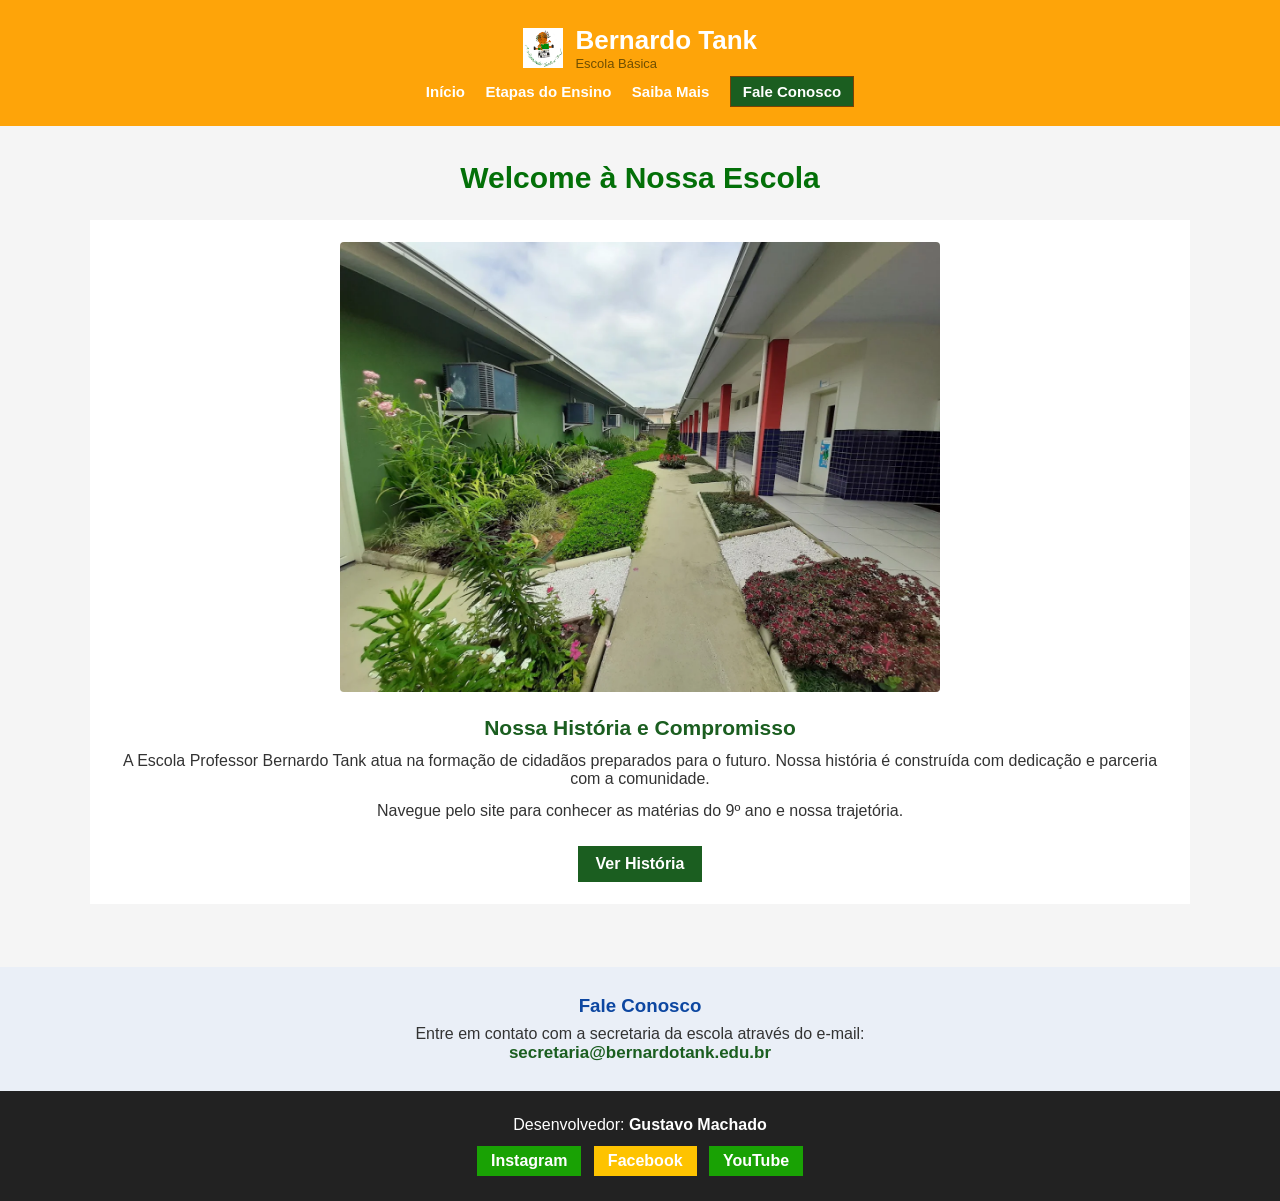
<file: index.html>
<!DOCTYPE html>
<html lang="pt-BR">
<head>
    <meta charset="UTF-8">
    <meta name="viewport" content="width=device-width, initial-scale=1.0">
    <title>Escola Bernardo Tank</title>
    <link rel="stylesheet" href="style.css">
</head>
<body>

    <header>
        <div class="conteudo-site">
            <a href="index.html" class="logo-link">
                
                <img src="img/images.png" alt="Logo Bernardo Tank" class="logo-nav">
                <div class="logo-texto">
                    <h1>Bernardo Tank</h1>
                    <p>Escola Básica</p>
                </div>
            </a>
            <nav>
                <ul>
                    <li><a href="index.html">Início</a></li>
                    <li><a href="etapasdeensino.html">Etapas do Ensino</a></li>
                    <li><a href="saibamais.html">Saiba Mais</a></li>
                    <li><a href="faleconosco.html" class="btn-contato">Fale Conosco</a></li>
                </ul>
            </nav>
        </div>
    </header>

    <main>
        <div class="conteudo-site">
            <div class="titulo-pagina">
                <h2>Welcome à Nossa Escola</h2>
            </div>
            
            <section class="bloco-destaque">
                
                <img src="img/unnamed.webp" alt="Fachada da Escola Bernardo Tank" class="imagem-inicio">
                
                <h3>Nossa História e Compromisso</h3>
                <p>A Escola Professor Bernardo Tank atua na formação de cidadãos preparados para o futuro. Nossa história é construída com dedicação e parceria com a comunidade.</p>
                <p>Navegue pelo site para conhecer as matérias do 9º ano e nossa trajetória.</p>
                <a href="saibamais.html" class="btn-saiba-mais">Ver História</a>
            </section>
        </div>
    </main>

    <section class="secao-contato">
        <div class="conteudo-site">
            <h3>Fale Conosco</h3>
            <p>Entre em contato com a secretaria da escola através do e-mail:</p>
            <p class="email-escola">secretaria@bernardotank.edu.br</p>
        </div>
    </section>

    <footer>
        <div class="conteudo-site">
            <div>
                <p>Desenvolvedor: <strong>Gustavo Machado</strong></p>
            </div>
            <div class="redes-sociais">
                <a href="https://instagram.com" target="_blank" class="rede-link instagram">Instagram</a>
                <a href="https://facebook.com" target="_blank" class="rede-link facebook">Facebook</a>
                <a href="https://youtube.com" target="_blank" class="rede-link youtube">YouTube</a>
            </div>
        </div>
    </footer>

</body>
</html>
</file>
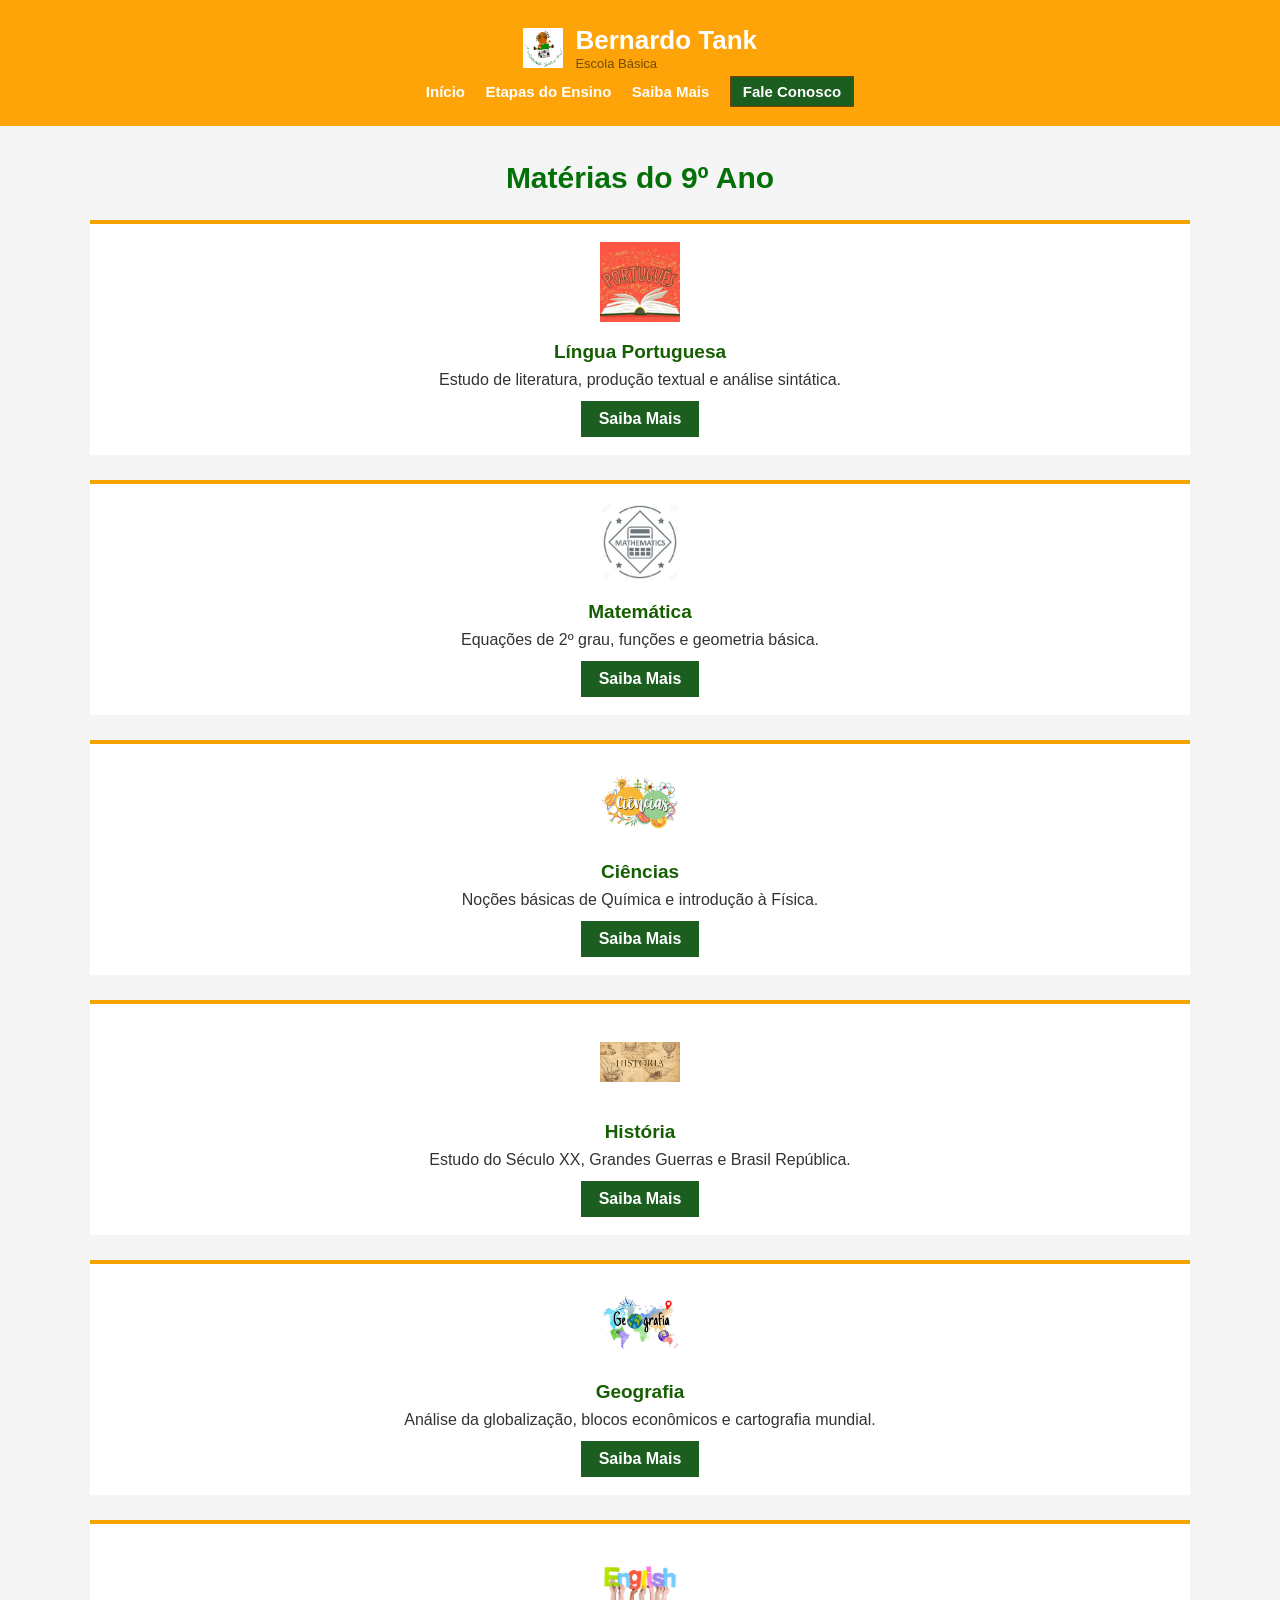
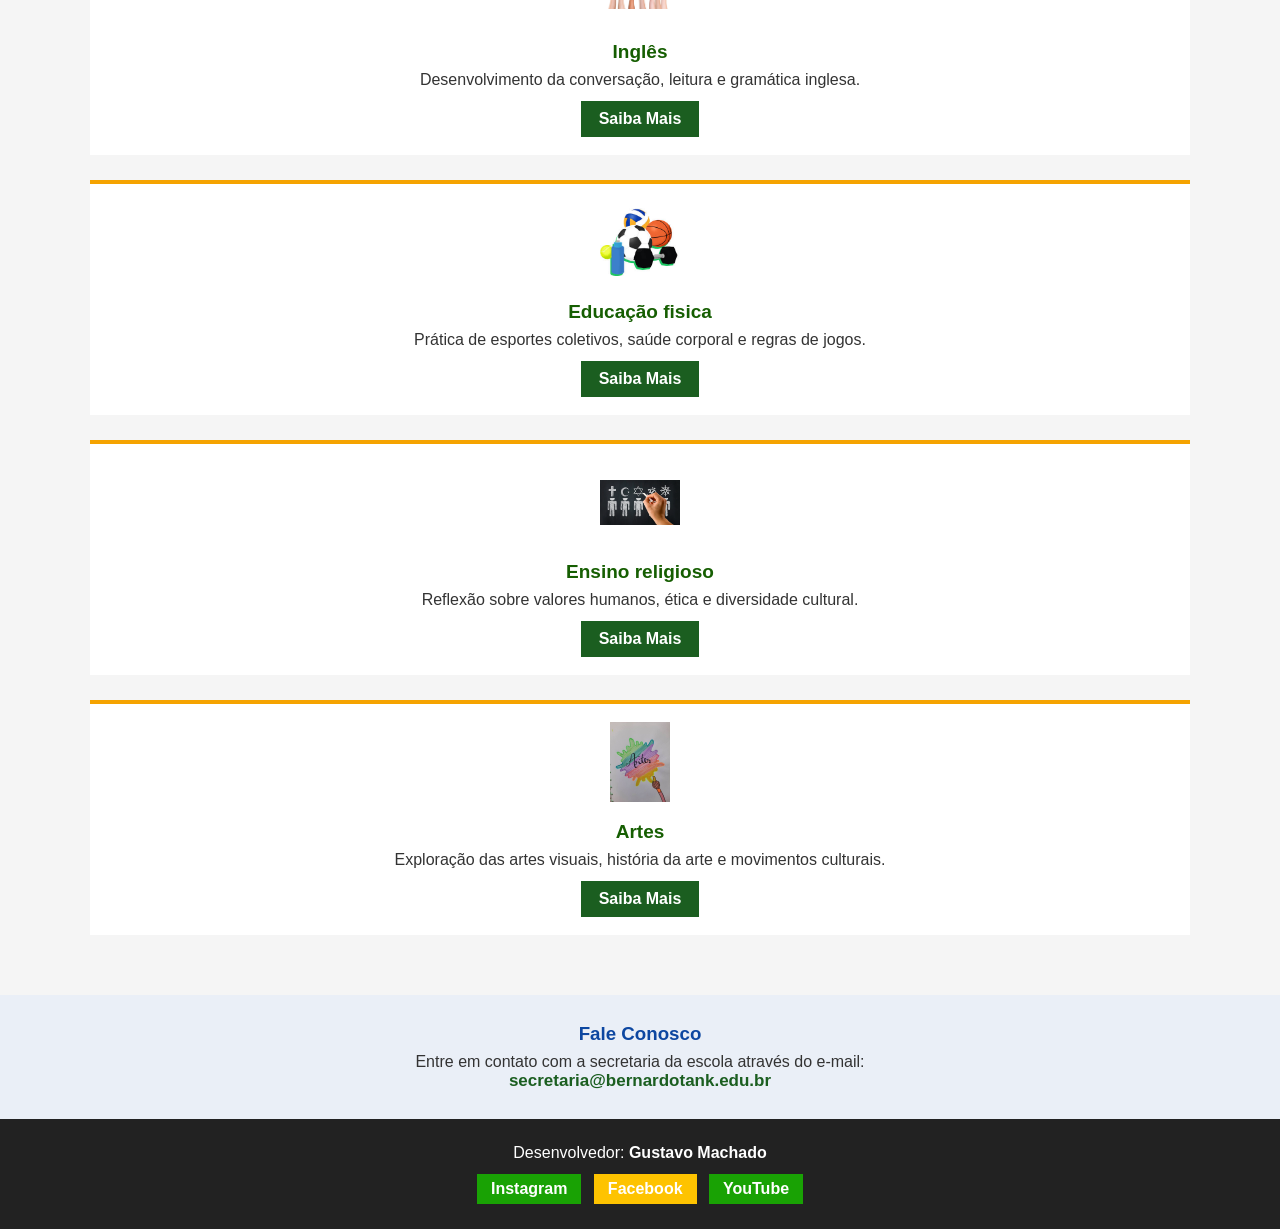
<file: etapasdeensino.html>
<!DOCTYPE html>
<html lang="pt-BR">
<head>
    <meta charset="UTF-8">
    <meta name="viewport" content="width=device-width, initial-scale=1.0">
    <title>Etapas de Ensino</title>
    <link rel="stylesheet" href="style.css">
</head>
<body>

    <header>
        <div class="conteudo-site">
             <img src="img/images.png" alt="Logo Bernardo Tank" class="logo-nav">
            <a href="index.html" class="logo-link">
                <div class="logo-texto">
                    <h1>Bernardo Tank</h1>
                    <p>Escola Básica</p>
                </div>
            </a>
            <nav>
                <ul>
                    <li><a href="index.html">Início</a></li>
                    <li><a href="etapasdeensino.html">Etapas do Ensino</a></li>
                    <li><a href="saibamais.html">Saiba Mais</a></li>
                    <li><a href="faleconosco.html" class="btn-contato">Fale Conosco</a></li>
                </ul>
            </nav>
        </div>
    </header>

    <main>
        <div class="conteudo-site">
            <div class="titulo-pagina">
                <h2>Matérias do 9º Ano</h2>
            </div>

            <div class="cartao-materia">
                <img src="img/images (1).jpg" alt="Língua Portuguesa" class="imagem-materia">
                <h3>Língua Portuguesa</h3>
                <p>Estudo de literatura, produção textual e análise sintática.</p>
                <a href="saibamais.html" class="btn-saiba-mais">Saiba Mais</a>
            </div>

            <div class="cartao-materia">
                <img src="img/mat.jpg" alt="Matemática" class="imagem-materia">
                <h3>Matemática</h3>
                <p>Equações de 2º grau, funções e geometria básica.</p>
                <a href="saibamais.html" class="btn-saiba-mais">Saiba Mais</a>
            </div>

            <div class="cartao-materia">
                <img src="img/cien.jpg" alt="Ciências" class="imagem-materia">
                <h3>Ciências</h3>
                <p>Noções básicas de Química e introdução à Física.</p>
                <a href="saibamais.html" class="btn-saiba-mais">Saiba Mais</a>
            </div>

            <div class="cartao-materia">
                <img src="img/h.jpg" alt="História" class="imagem-materia">
                <h3>História</h3>
                <p>Estudo do Século XX, Grandes Guerras e Brasil República.</p>
                <a href="saibamais.html" class="btn-saiba-mais">Saiba Mais</a>
            </div>

            <div class="cartao-materia">
                <img src="img/g.jpg" alt="Geografia" class="imagem-materia">
                <h3>Geografia</h3>
                <p>Análise da globalização, blocos econômicos e cartografia mundial.</p>
                <a href="saibamais.html" class="btn-saiba-mais">Saiba Mais</a>
            </div>

            <div class="cartao-materia">
                <img src="img/ing.jpg" alt="Inglês" class="imagem-materia">
                <h3>Inglês</h3>
                <p>Desenvolvimento da conversação, leitura e gramática inglesa.</p>
                <a href="saibamais.html" class="btn-saiba-mais">Saiba Mais</a>
            </div>

            <div class="cartao-materia">
                <img src="img/edf.jpg" alt="Educação Física" class="imagem-materia">
                <h3>Educação fisica</h3>
                <p>Prática de esportes coletivos, saúde corporal e regras de jogos.</p>
                <a href="saibamais.html" class="btn-saiba-mais">Saiba Mais</a>
            </div>

            <div class="cartao-materia">
                <img src="img/198-A-importancia-do-Ensino-Religioso-ja-na-infancia.webp" alt="Ensino Religioso" class="imagem-materia">
                <h3>Ensino religioso</h3>
                <p>Reflexão sobre valores humanos, ética e diversidade cultural.</p>
                <a href="saibamais.html" class="btn-saiba-mais">Saiba Mais</a>
            </div>

            <div class="cartao-materia">
                <img src="img/a.jpg" alt="Artes" class="imagem-materia">
                <h3>Artes</h3>
                <p>Exploração das artes visuais, história da arte e movimentos culturais.</p>
                <a href="saibamais.html" class="btn-saiba-mais">Saiba Mais</a>
            </div>
        </div>
    </main>

    <section class="secao-contato">
        <div class="conteudo-site">
            <h3>Fale Conosco</h3>
            <p>Entre em contato com a secretaria da escola através do e-mail:</p>
            <p class="email-escola">secretaria@bernardotank.edu.br</p>
        </div>
    </section>

    <footer>
        <div class="conteudo-site">
            <div>
                <p>Desenvolvedor: <strong>Gustavo Machado</strong></p>
            </div>
            <div class="redes-sociais">
                <a href="https://instagram.com" target="_blank" class="rede-link instagram">Instagram</a>
                <a href="https://facebook.com" target="_blank" class="rede-link facebook">Facebook</a>
                <a href="https://youtube.com" target="_blank" class="rede-link youtube">YouTube</a>
            </div>
        </div>
    </footer>

</body>
</html>
</file>
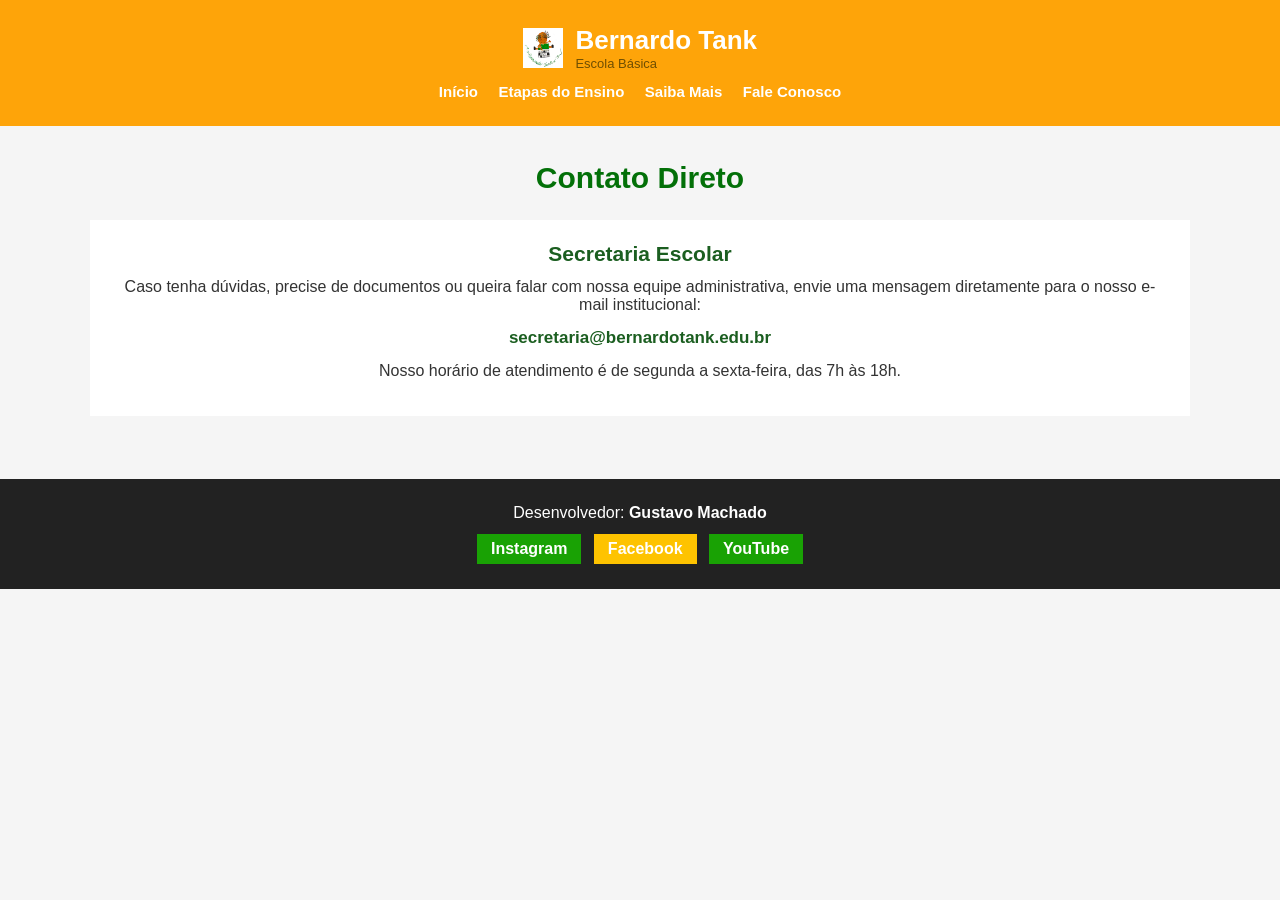
<file: faleconosco.html>
<!DOCTYPE html>
<html lang="pt-BR">
<head>
    <meta charset="UTF-8">
    <meta name="viewport" content="width=device-width, initial-scale=1.0">
    <title>Fale Conosco</title>
    <link rel="stylesheet" href="style.css">
</head>
<body>

    <header>
        <div class="conteudo-site">
             <img src="img/images.png" alt="Logo Bernardo Tank" class="logo-nav">
            <a href="index.html" class="logo-link">
                <div class="logo-texto">
                    <h1>Bernardo Tank</h1>
                    <p>Escola Básica</p>
                </div>
            </a>
            <nav>
                <ul>
                    <li><a href="index.html">Início</a></li>
                    <li><a href="etapasdeensino.html">Etapas do Ensino</a></li>
                    <li><a href="saibamais.html">Saiba Mais</a></li>
                    <li><a href="faleconosco.html">Fale Conosco</a></li>
                </ul>
            </nav>
        </div>
    </header>

    <main>
        <div class="conteudo-site">
            <div class="titulo-pagina">
                <h2>Contato Direto</h2>
            </div>

            <section class="bloco-destaque">
                <h3>Secretaria Escolar</h3>
                <p>Caso tenha dúvidas, precise de documentos ou queira falar com nossa equipe administrativa, envie uma mensagem diretamente para o nosso e-mail institucional:</p>
                <p class="email-escola">secretaria@bernardotank.edu.br</p>
                <p>Nosso horário de atendimento é de segunda a sexta-feira, das 7h às 18h.</p>
            </section>
        </div>
    </main>

    <footer>
        <div class="conteudo-site">
            <div>
                <p>Desenvolvedor: <strong>Gustavo Machado</strong></p>
                
            </div>
            <div class="redes-sociais">
                <a href="https://instagram.com" target="_blank" class="rede-link instagram">Instagram</a>
                <a href="https://facebook.com" target="_blank" class="rede-link facebook">Facebook</a>
                <a href="https://youtube.com" target="_blank" class="rede-link youtube">YouTube</a>
            </div>
        </div>
    </footer>

</body>
</html>
</file>
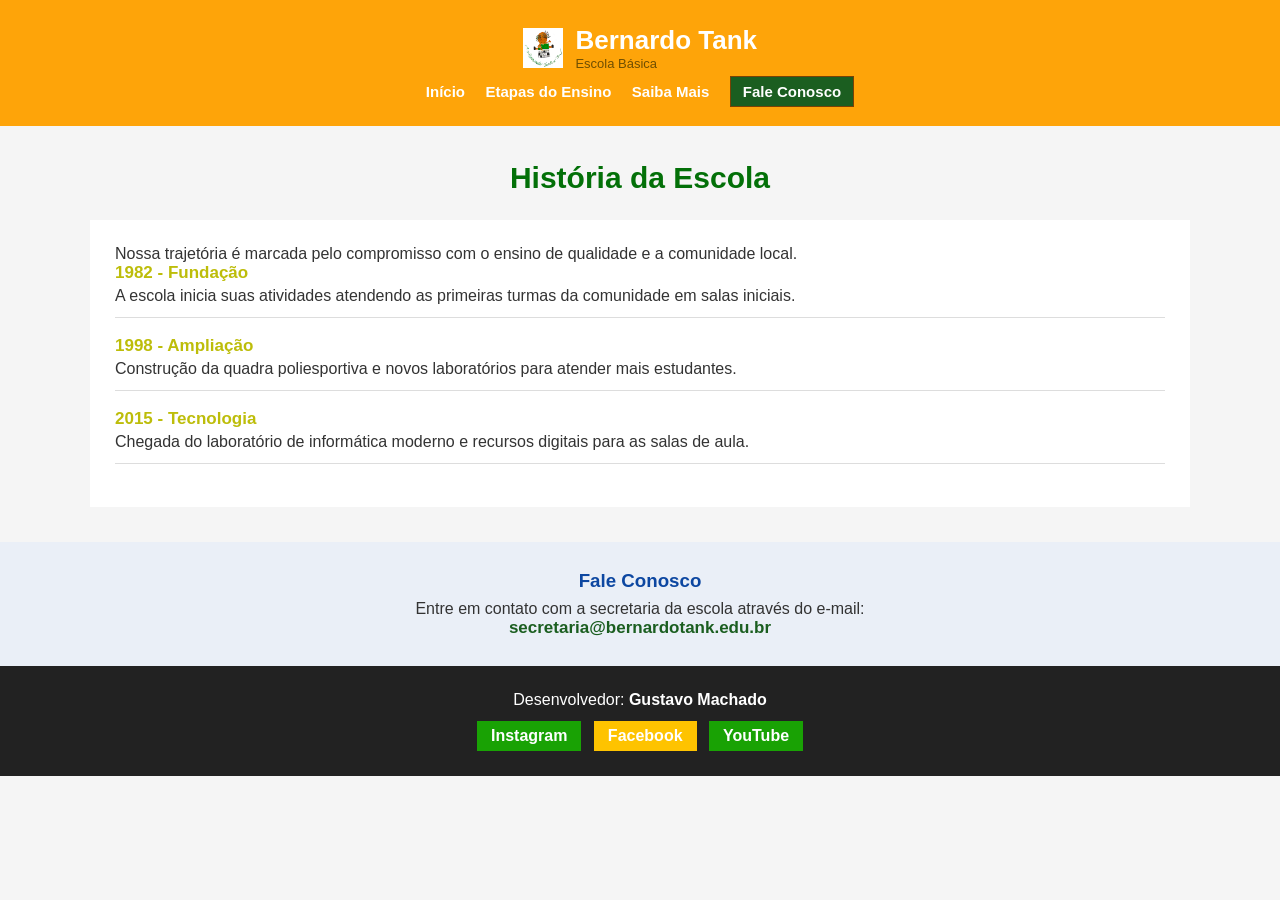
<file: saibamais.html>
<!DOCTYPE html>
<html lang="pt-BR">
<head>
    <meta charset="UTF-8">
    <meta name="viewport" content="width=device-width, initial-scale=1.0">
    <title>Saiba Mais</title>
    <link rel="stylesheet" href="style.css">
</head>
<body>

    <header>
        <div class="conteudo-site">
             <img src="img/images.png" alt="Logo Bernardo Tank" class="logo-nav">
            <a href="index.html" class="logo-link">
                <div class="logo-texto">
                    <h1>Bernardo Tank</h1>
                    <p>Escola Básica</p>
                </div>
            </a>
            <nav>
                <ul>
                    <li><a href="index.html">Início</a></li>
                    <li><a href="etapasdeensino.html">Etapas do Ensino</a></li>
                    <li><a href="saibamais.html">Saiba Mais</a></li>
                    <li><a href="faleconosco.html" class="btn-contato">Fale Conosco</a></li>
                </ul>
            </nav>
        </div>
    </header>

    <main>
        <div class="conteudo-site">
            <div class="titulo-pagina">
                <h2>História da Escola</h2>
            </div>

            <section class="bloco-historia">
                <p>Nossa trajetória é marcada pelo compromisso com o ensino de qualidade e a comunidade local.</p>
                
                <div class="item-linha-tempo">
                    <h3>1982 - Fundação</h3>
                    <p>A escola inicia suas atividades atendendo as primeiras turmas da comunidade em salas iniciais.</p>
                </div>

                <div class="item-linha-tempo">
                    <h3>1998 - Ampliação</h3>
                    <p>Construção da quadra poliesportiva e novos laboratórios para atender mais estudantes.</p>
                </div>

                <div class="item-linha-tempo">
                    <h3>2015 - Tecnologia</h3>
                    <p>Chegada do laboratório de informática moderno e recursos digitais para as salas de aula.</p>
                </div>
            </section>
        </div>
    </main>

    <section class="secao-contato">
        <div class="conteudo-site">
            <h3>Fale Conosco</h3>
            <p>Entre em contato com a secretaria da escola através do e-mail:</p>
            <p class="email-escola">secretaria@bernardotank.edu.br</p>
        </div>
    </section>

    <footer>
        <div class="conteudo-site">
            <div>
                <p>Desenvolvedor: <strong>Gustavo Machado</strong></p>
                
            </div>
            <div class="redes-sociais">
                <a href="https://instagram.com" target="_blank" class="rede-link instagram">Instagram</a>
                <a href="https://facebook.com" target="_blank" class="rede-link facebook">Facebook</a>
                <a href="https://youtube.com" target="_blank" class="rede-link youtube">YouTube</a>
            </div>
        </div>
    </footer>

</body>
</html>
</file>
<file: style.css>
* {
    margin: 0;
    padding: 0;
}

body {
    font-family: Arial, sans-serif;
    background: #f5f5f5;
    color: #333;
}


a {
    text-decoration: none;
    color: inherit;
}

.conteudo-site {
    width: 92%;
    margin: 0 auto;
    max-width: 1100px;
}

header {
    background-color: #fea409;
    padding: 25px 0px;
    text-align: center;
}

.logo-link {
    color: #fff;
}

.logo-texto h1 {
    font-size: 26px;
}

.logo-texto p {
    font-size: 13px;
    color: #704f02;
}

nav {
    margin-top: 12px;
}

nav ul {
    list-style: none;
}

nav ul li {
    display: inline-block; 
    margin: 0 8px;
}

nav ul li a {
    color: #ffffff;
    font-weight: bold;
    font-size: 15px;
}

nav ul li a:hover {
    color: #ff9900;
}

nav ul li a.btn-contato {
    background-color: #1b5e20;
    padding: 6px 12px;
    border: 1px solid #7a4104;
    color: #ffffff;
}

main {
    padding: 35px 0px;
}

.titulo-pagina {
    text-align: center;
    margin-bottom: 25px;
}

.titulo-pagina h2 {
    font-size: 30px;
    color: #037008;
}

.bloco-destaque {
    background-color: #ffffff;
    padding: 22px;
    margin-bottom: 28px;
    text-align: center;
}

.bloco-destaque h3 {
    font-size: 21px;
    color: #1b5e20;
    margin-bottom: 12px;
}

.bloco-destaque p {
    margin-bottom: 14px;
}

.cartao-materia {
    background-color: #ffffff;
    padding: 18px;
    margin-bottom: 25px;
    text-align: center;
    border-top: 4px solid #f5a300;
}

.cartao-materia h3 {
    font-size: 19px;
    color: #165e02;
    margin-bottom: 8px;
}

.btn-saiba-mais {
    display: inline-block;
    background-color: #1b5e20;
    color: #ffffff;
    padding: 9px 18px;
    font-weight: bold;
    margin-top: 12px;
}

.btn-saiba-mais:hover {
    background-color: #ffb300;
    color: #333;
}

.bloco-historia {
    background-color: #ffffff;
    padding: 25px;
}

.item-linha-tempo {
    margin-bottom: 18px;
    padding-bottom: 12px;
    border-bottom: 1px solid #ddd;
}

.item-linha-tempo h3 {
    color: #bdbd0a;
    font-size: 17px;
    margin-bottom: 4px;
}

.secao-contato {
    background-color: #eaeff7;
    padding: 28px 0;
    text-align: center;
}

.secao-contato h3 {
    color: #0d47a1;
    margin-bottom: 8px;
}

.email-escola {
    font-size: 17px;
    color: #1b5e20;
    font-weight: bold;
}

footer {
    background-color: #222;
    color: #fff;
    padding: 25px 0;
    text-align: center;
}

.redes-sociais {
    margin-top: 12px;
}

.rede-link {
    display: inline-block;
    margin: 0 4px;
    padding: 6px 14px;
    color: #fff;
    font-weight: bold;
}
.imagem-materia {
    width: 80px;
    height: 80px;
    margin-bottom: 15px;
    object-fit: contain;
}

.logo-nav {
    width: 40px;
    height: 40px;
    display: inline-block;
    vertical-align: middle;
    margin-right: 8px;
}

.logo-texto {
    display: inline-block;
    vertical-align: middle;
    text-align: left;
}


.imagem-inicio {
    width: 100%;
    max-width: 600px;
    height: auto;
    margin-bottom: 20px;
    border-radius: 4px;
}
img {
    max-width: 100%;
    height: auto;
}

@media (max-width: 700px) {
    header {
        padding: 16px 0;
    }

    .logo-texto h1 {
        font-size: 22px;
    }

    
    nav ul li {
        display: block;
        margin: 0;
    }

    nav ul li a {
        display: block;
        padding: 12px;
        font-size: 16px;
    }

    nav ul li a.btn-contato {
        margin: 6px 20px 0;
    }

    main {
        padding: 22px 0;
    }

    .titulo-pagina h2 {
        font-size: 24px;
    }

    .bloco-destaque,
    .bloco-historia {
        padding: 16px;
    }

    .email-escola {
        font-size: 15px;
        word-break: break-word;
    }

 
    .rede-link {
        display: block;
        margin: 6px 0;
        padding: 10px;
    }
}


.instagram { background-color: #19a204; }
.facebook { background-color: #fec300; }
.youtube { background-color: #19a204; }
</file>
